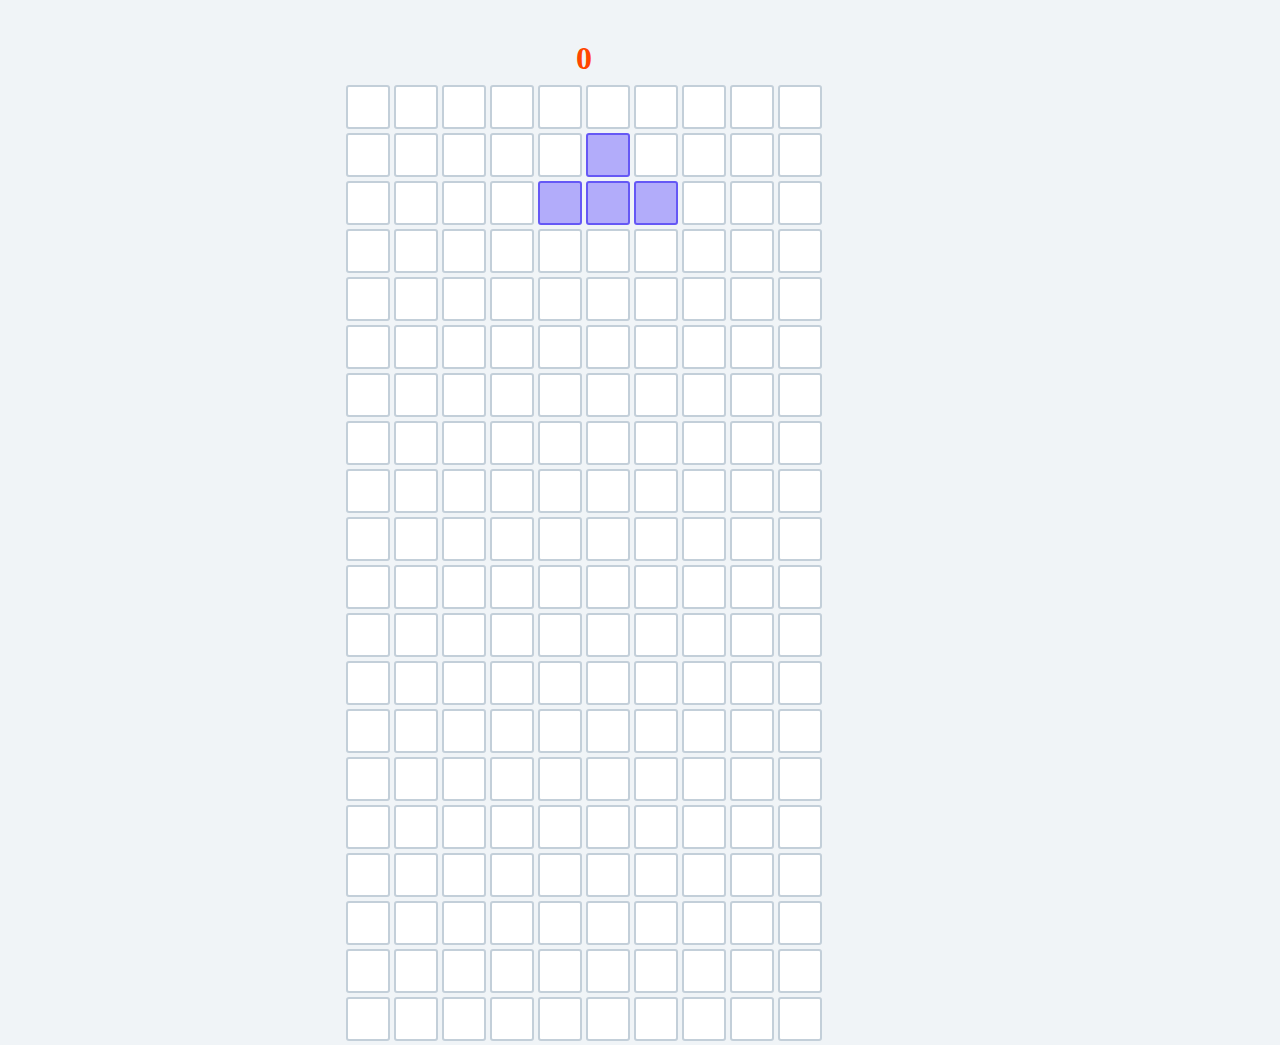
<file: index.html>
<!DOCTYPE html>
<html>
    <head>
        <link rel="icon" href="https://www.favicon.cc/logo3d/906943.png">
        <meta charset="UTF-8">
        <title>Tetris Game</title>
        <link rel="stylesheet" href="/css/styles.css">

    </head>
    <body>
    <audio controls autoplay loop hidden="true">
        <source src="audio/tetris-gameboy-02.mp3" type="audio/ogg">
        <embed src="audio/tetris-gameboy-02.mp3" autoplay="true" loop="true" hidden="true" />
    </audio>

      <h1 id="scoreboard">0</h1>
      <section id="playground">
      </section>
    </body>
    <script src="/js/constants.js"></script>
    <script src="/js/events.js"></script>
    <script src="/js/helper_functions.js"></script>
    <script src="/js/dom.js"></script>
    <script src="/js/tetris.js"></script>
</html>
</file>
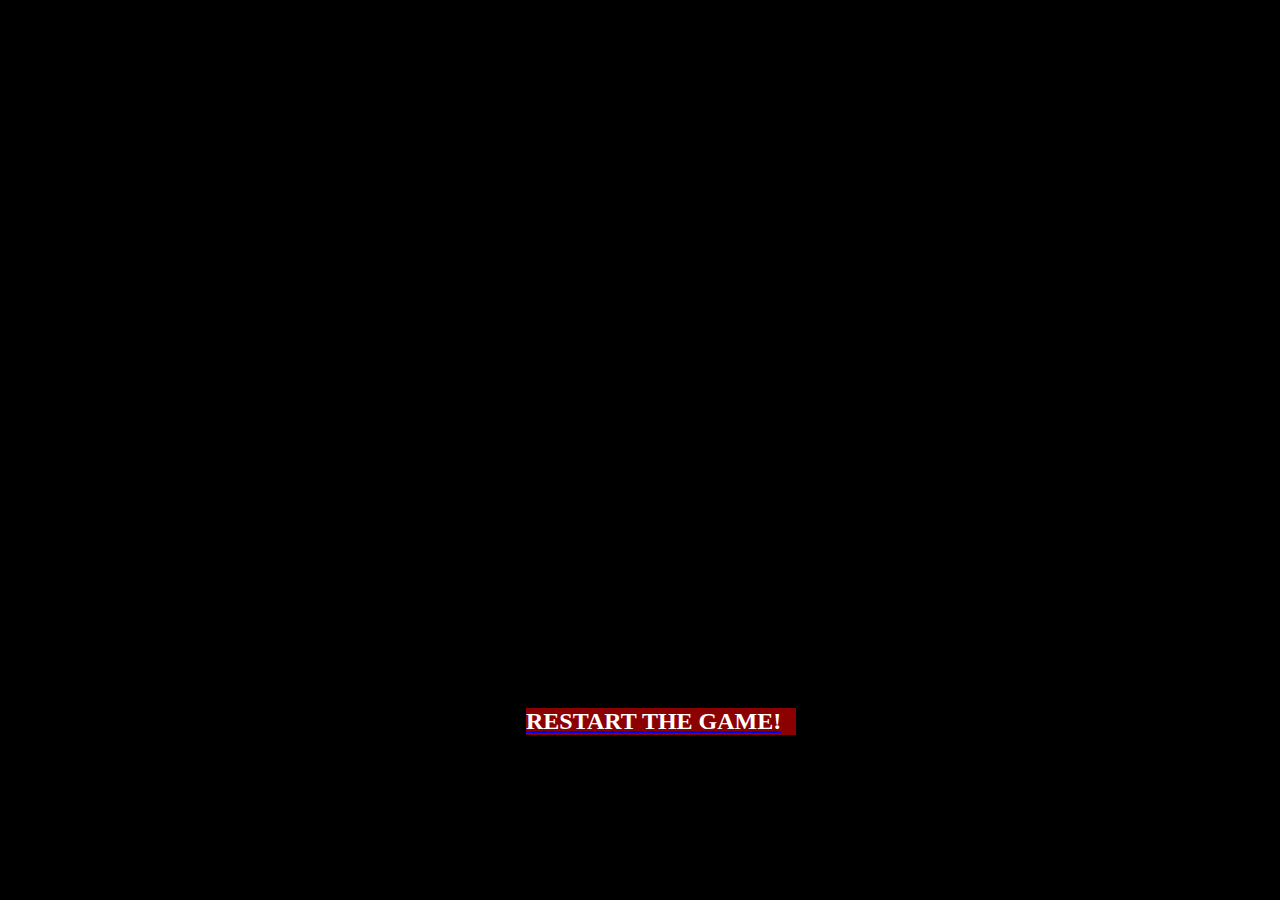
<file: game_over.html>
<!DOCTYPE html>
<html>
    <head>
        <link rel="icon" href="https://www.favicon.cc/logo3d/906943.png">
        <meta charset="UTF-8">
        <title>Game Over</title>
        <link rel="stylesheet" href="/css/game_over.css">
    </head>
    <body>
     <embed src="audio/06_Game%20Over.mp3" autoplay="true" hidden="true" />
        <section id = "to_do">
        </section>
     <a href="index.html"><h2 style = "background: darkred; color:white; position: center">RESTART THE GAME!</h2></a>

    </body>
</html>
</file>
<file: css/styles.css>
body {
  background: #f0f4f7;
}

h1{
  position: absolute;
  left: 45%;
  margin-left: 0;
  top: 10%;
  margin-top: -50px;
  color: orangered;
}

#playground, #playground2 {
  position: absolute;
  left: 45%;
  margin-left: -230px;
  top: 15%;
  margin-top: -50px;
}

.row {
  display: grid;
  grid-template-columns: 40px 40px 40px 40px 40px 40px 40px 40px 40px 40px;
  grid-gap: 8px;
  margin-bottom: 4px;
}

.cell {
  border: 2px solid;
  background:#ffffff;
  border-color: #c3cfd9;
  border-radius: 3px;
  height: 40px;
  width: 40px;
}

.cell.red {
  background:   #e9a2ad;
  border-color: #d3455b;
}

.cell.purple {
  background:#b2acfa;
  border-color: #6558f5;
}

.cell.green {
  background:#8dd7cf;
  border-color: #1aae9f;
}

.cell.orange {
  background: orange;
  border-color: orangered;
}
</file>
<file: css/game_over.css>
body{
  position: absolute;
  left: 45%;
  margin-left: -50px;
  top: 40%;
  margin-top: -50px;
  background: black;
}

#to_do{
    background-image: url("https://nodiceatall.files.wordpress.com/2013/03/tetrislose.jpg");
    display: block;
    width: 270px;
    height: 360px;
}
</file>
